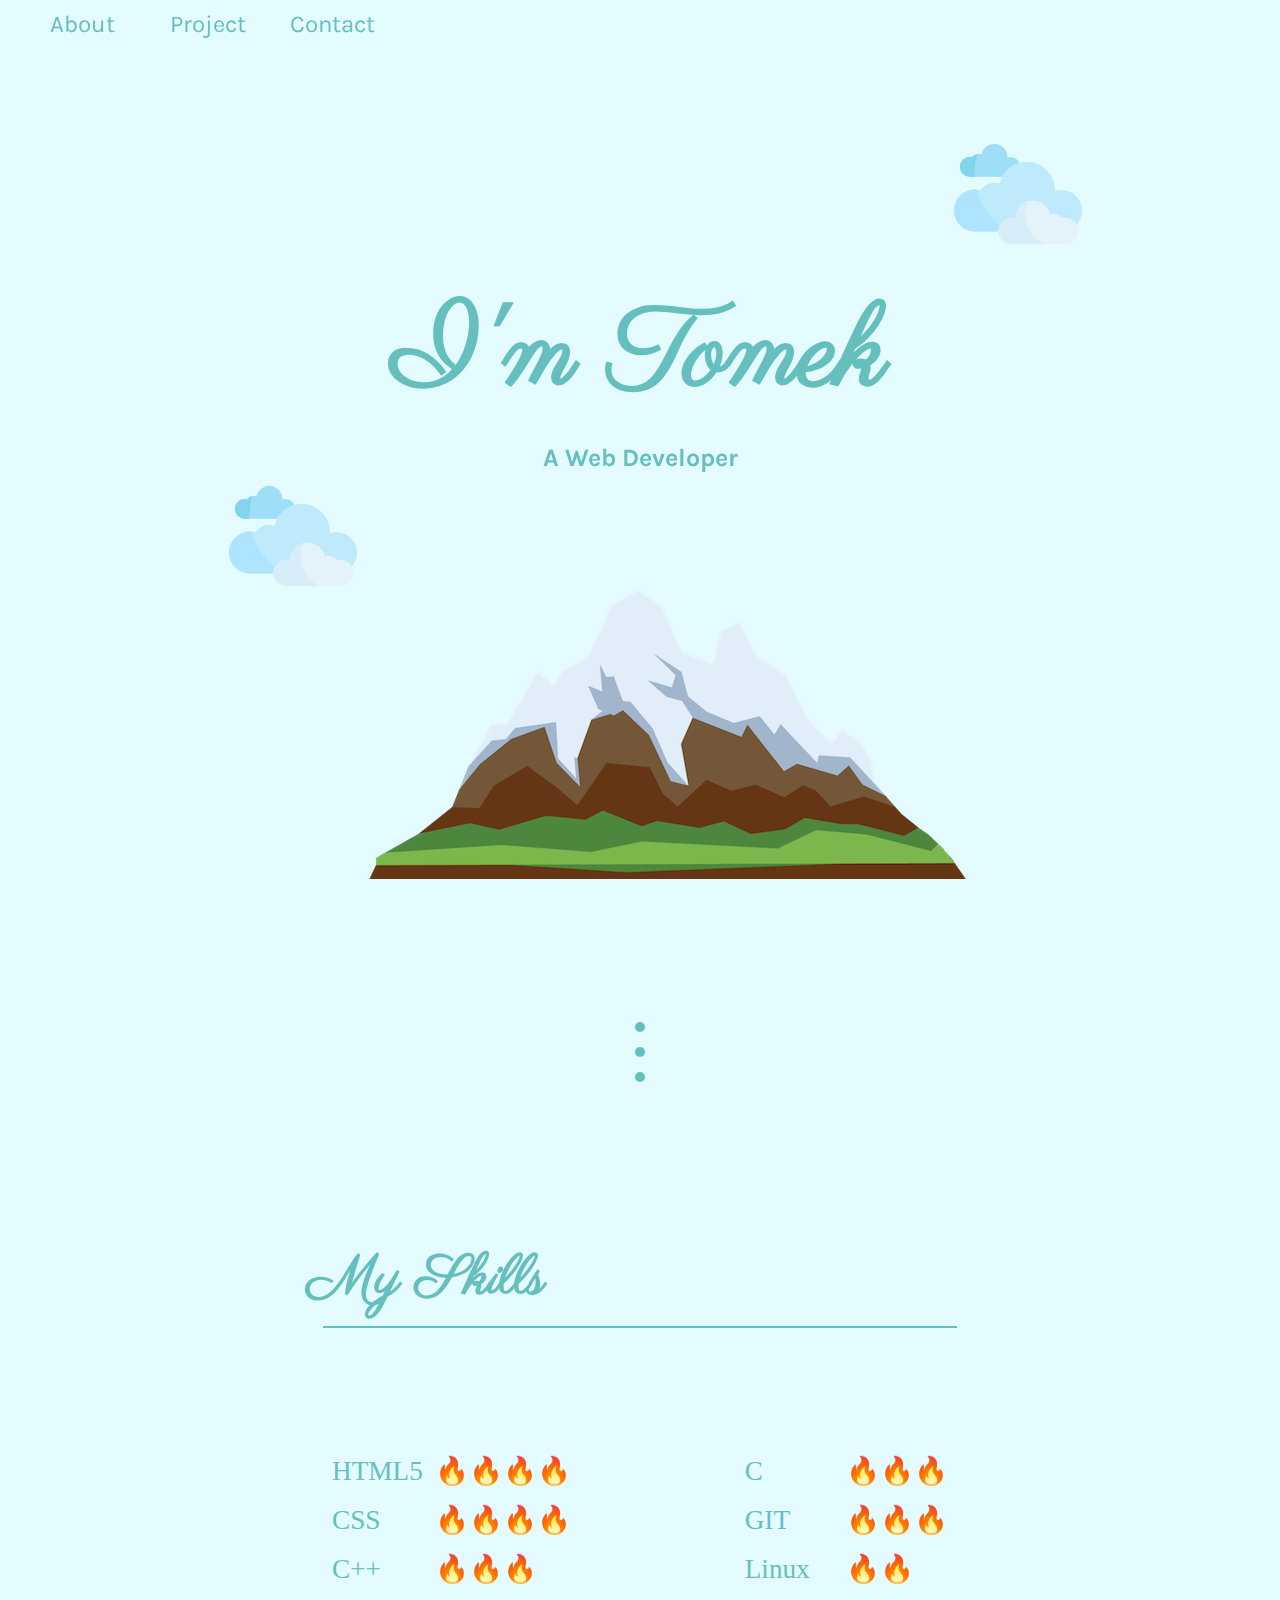
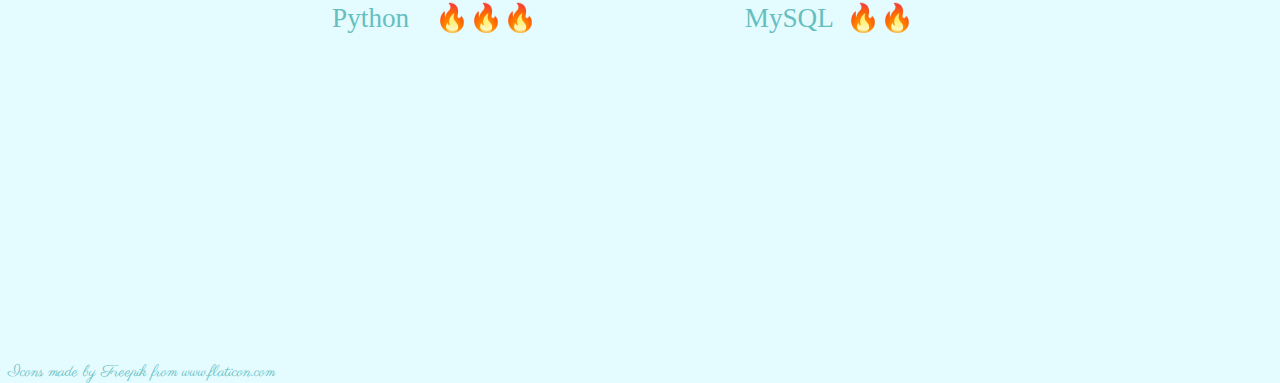
<file: index.html>
<!DOCTYPE html>
<html>
  <head>
      <meta charset="utf-8">
      <title>Web site</title>
      <link rel="icon" href="images/favicon.png">
      <link rel="stylesheet" href="CSS/styles.css">
      <link href="https://fonts.googleapis.com/css2?family=Indie+Flower&family=Josefin+Sans&family=Karla:wght@500&family=Parisienne&display=swap" rel="stylesheet">

  </head>

  <body>
    <div class="navigation">
        <div class="about">
            <a class="no_underlining" href="about.html">
            <p class="without_margin">About</p></a>
        </div>
        <div class="projects">
            <a class="no_underlining" href="projects.html">
            <p class="without_margin">Project</p></a>
        </div>
        <div class="contact">
            <a class="no_underlining" href="contact.html">
            <p class="without_margin">Contact</p></a>
        </div>
    </div>
    <div class="top">
         <img class="top-cloud" src="images/clouds.png" alt="My profile picture">
         <h1>I'm Tomek</h1>
         <h4>A Web Developer</h4>
    </div>
    <div class="pictures">
         <img class="bottom-cloud" src="images/clouds.png" alt="My profile picture">
         <img class="mountain" src="images/mountain.png" alt="My profile picture">
    </div>

    <div class="hori">
        <p class="dot"></p>
        <p class="dot"></p>
        <p class="dot"></p>
            
    </div>
    <div class="skill">
        
     <h2>My Skills</h2>
     <hr>
        <table class="externaltable">
            <tr>
                <td>
                    <table class="internaltable">
                        <tr class="space">
                            <td>HTML5</td>
                            <td>🔥🔥🔥🔥</td>
                        </tr>
                        <tr class="space">
                            <td>CSS</td>
                            <td>🔥🔥🔥🔥</td>
                        </tr>
                        <tr class="space">
                         <td>C++</td>
                         <td>🔥🔥🔥</td>
                        </tr>
                        <tr class="space">
                            <td>Python</td>
                            <td>🔥🔥🔥</td>
                        </tr>
                    </table> 
                </td>
                <td>
                    <table class="internaltable">
                        <tr class="space">
                            <td>C</td>
                            <td>🔥🔥🔥</td>
                        </tr>
                        <tr class="space">
                            <td>GIT</td>
                            <td>🔥🔥🔥</td>
                        </tr>
                        <tr class="space">
                            <td>Linux</td>
                            <td>🔥🔥</td>
                        </tr>
                        <tr class="space">
                            <td>MySQL</td>
                            <td>🔥🔥</td>
                        </tr>
                    </table>
                </td>
            </tr>
        </table>
    </div>
<p class="iconsource">Icons made by Freepik from www.flaticon.com</p>
</body>
</html>
</file>
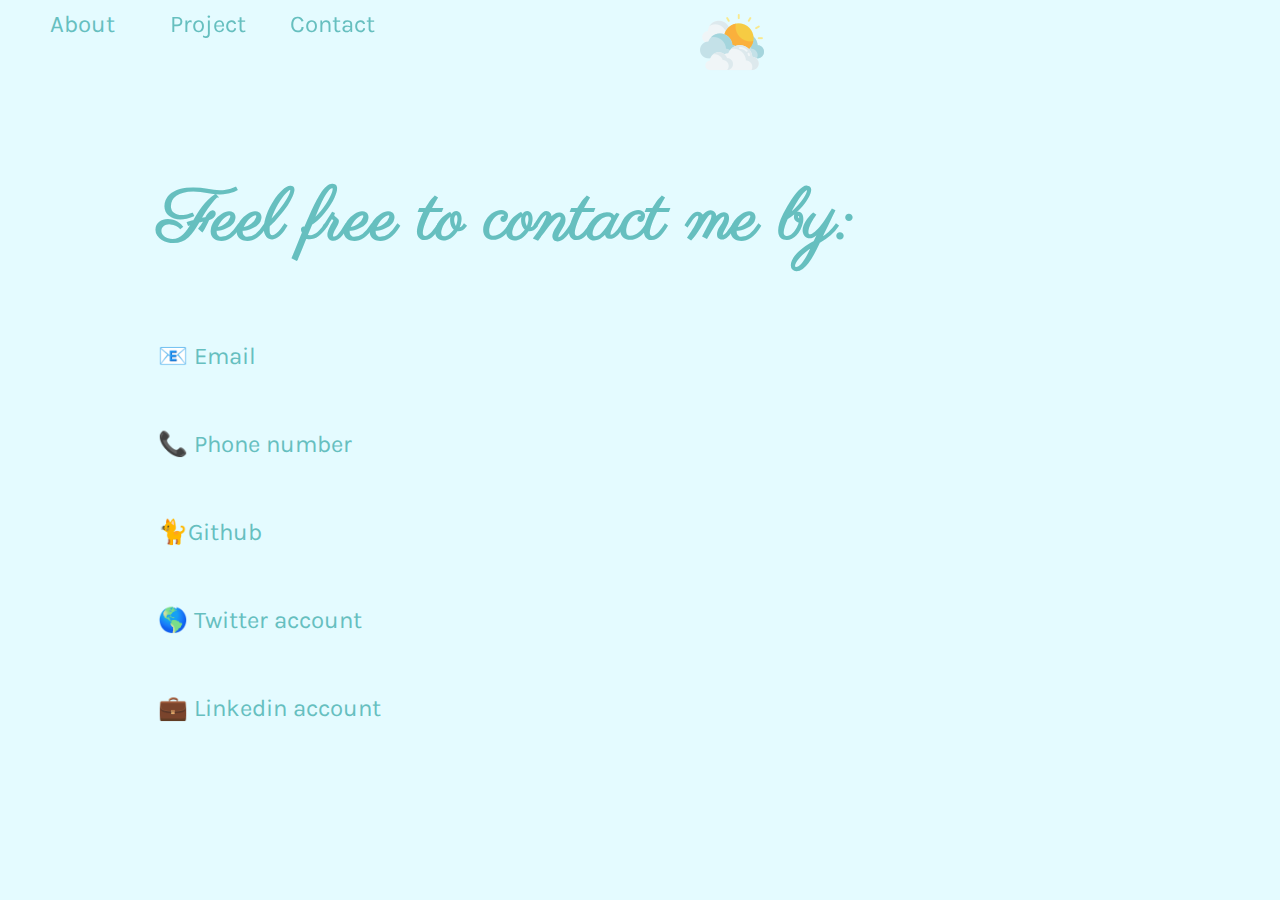
<file: contact.html>
<!DOCTYPE html>
<html>
<head>
 <meta charset="utf-8">
 <title>Contact</title>
 <link rel="icon" href="images/favicon.png">
 <link rel="stylesheet" href="CSS/styles.css">
 <link rel="preconnect" href="https://fonts.gstatic.com">
<link href="https://fonts.googleapis.com/css2?family=Lobster&family=Open+Sans:wght@600&display=swap" rel="stylesheet">
 <link href="https://fonts.googleapis.com/css2?family=Indie+Flower&family=Josefin+Sans&family=Karla:wght@500&family=Parisienne&display=swap" rel="stylesheet">
</head>
<body>
    <div class="navigation">
        <div class="menu">
            <a class="no_underlining" href="index.html">
                <img src="images/cloudyy.png">
            </a>
        </div>
        <div class="about">
            <a class="no_underlining" href="about.html">
            <p class="without_margin">About</p></a>
        </div>
        <div class="projects">
            <a class="no_underlining" href="projects.html">
            <p class="without_margin">Project</p></a>
        </div>
        <div class="contact">
            <a class="no_underlining" href="contact.html">
            <p class="without_margin">Contact</p></a>
        </div>
    </div>
    
 <h3>Feel free to contact me by: </h3>
 <ul class="listcontact">
     <li class="listspace"><a class="no_underlining" href="mailto:tomsci16@gmail.com" alt="email adress">Email</a></li>
     <li class="listspace"><a class="no_underlining" href="tel:+48726625839" alt="Phone number">Phone number</a></li>
     <li class="listspace"><a class="no_underlining" href="https://github.com/tomkeee" alt="github account">Github</a></li>
     <li class="listspace"><a class="no_underlining" href="https://twitter.com/ScierskiTomasz" alt="Twitter account">Twitter account</a></li>
     <li class="listspace"><a class="no_underlining" href="https://pl.linkedin.com" alt="Linkedin account">Linkedin account</a></li>
 </ul>

</body>
</html>
</file>
<file: CSS/styles.css>
/*********************************************BASIC SETTINGS*********************************************/
body{
    margin:5px 8px 0px 8px;
    background-color: #e4fbff;
    
}
h1{
    font-size:7em;
    font-family: 'Parisienne', cursive;
    margin:20px auto 10px auto;
    color: #66BFBF;
}

h2{
    font-size: 3.5em;
    font-family:'Parisienne', cursive;
    margin:0 0 0 300px;
    width: 35%;
    color:#66BFBF;
}

h3{
    font-size:4.5em;
    font-family: 'Parisienne', cursive;
    padding-top:100px;
    padding-left: 150px;
    color:#66BFBF;
}

h4{
    margin-top: 0px;
    font-family: 'Karla', sans-serif;
    font-size: 25px;
    margin:10px auto 0 auto;
    color: #66BFBF;
}
hr{
    border-width: 1px;
    width:50%;
    border-style: solid;
    border-color: #66BFBF;
  }


/***********************************************MAIN PAGE*******************************************/
.top{
    margin-top: 130px;
    padding-top: 130px;
    position: relative;
    text-align: center;
}
.pictures{
    width:50%;
    position: relative;
    text-align: center;
    padding-bottom: 500px;
}

.top-cloud{
    position:absolute;
    right:15%;
    top:0px;

}


.bottom-cloud{
    position: absolute;
    left:35%;
}
.mountain{
    position: absolute;
    left:57%;
    top:10%;
}

.navigation{
 margin:10px auto 0 ;
 background-color:#e4fbff ;   
 width: 25%;
 height:8%;
 position: fixed;
 top:0;
 left:50px;
}


/**************************************************HORIZONTAL*****************************************/
.dot {

margin:15px auto 0px auto;
height:10px;
width: 10px;
background-color: #66BFBF;
border-radius: 50%;
border: 0px;
  }

.hori{
    margin: 50px auto 160px auto;
}


/*************************************************SKILL**********************************************/
.space{
    color: #66BFBF;
    font-size: 1.7em;
}

.externaltable{
    margin:90px auto;
    border-collapse: separate;
    border-spacing:150px 20px;

  }
.internaltable{


    border-collapse: separate;
    border-spacing:10px 15px;


}
.skill{
    position: relative;
}
/*******************************************NAVIGATION OPTIONS**************************************/


.about{
    position: absolute;
    height:40px;
    width: 100px;
    background-color:#e4fbff ;
    color:#66BFBF;
    font-size: 1.5em;
    font-family: 'Karla', sans-serif;
}

.projects{
    position: absolute;
    left:120px;
    height:40px;
    width: 100px;
    background-color:#e4fbff;
    color:#66BFBF;
    font-size: 1.5em;
    font-family: 'Karla', sans-serif;
}

.contact{
    position: absolute;
    left:240px;
    height:40px;
    width: 100px;
    background-color:#e4fbff;
    color:#66BFBF;
    font-size: 1.5em;
    font-family: 'Karla', sans-serif;
}
.menu{
    width: 50%;
    position: absolute;
    left:650px
}

/******************************************FOR THE NAVIGATION**********************************************/


.without_margin{
    margin:0 auto;
    height:40px;
    width: 100px;}

.no_underlining{
    text-decoration: none;
    color: inherit;
    color:#66BFBF;
    font-family: 'Karla', sans-serif;
    
}

a:hover {
    color: #66BFBF;
    text-decoration: underline;
  }

/**********************************************FOR THE CONTACT.HTML*****************************************/
.listcontact{
    list-style: none;
    
    font-size: 1.5em;
    padding-bottom: 16px;
    padding-left: 150px;
}
.listspace{
    margin:60px 0;
}
a[href^="mailto"]::before {
    content: "📧 ";
  }

  a[href^="tel"]::before {
    content: "📞 ";
  }

  a[href="https://pl.linkedin.com"]::before {
    content: "💼 ";
  }
  a[href="https://twitter.com/ScierskiTomasz"]::before {
    content: "🌎 ";
  }
  a[href="https://github.com/tomkeee"]::before{
      content:"🐈"
  }
  

  .iconsource{
    text-decoration: none;
    color:#66BFBF;
    margin-bottom:0px;
    padding-top: 200px;
    font-family: 'Parisienne', cursive;
  }
</file>
